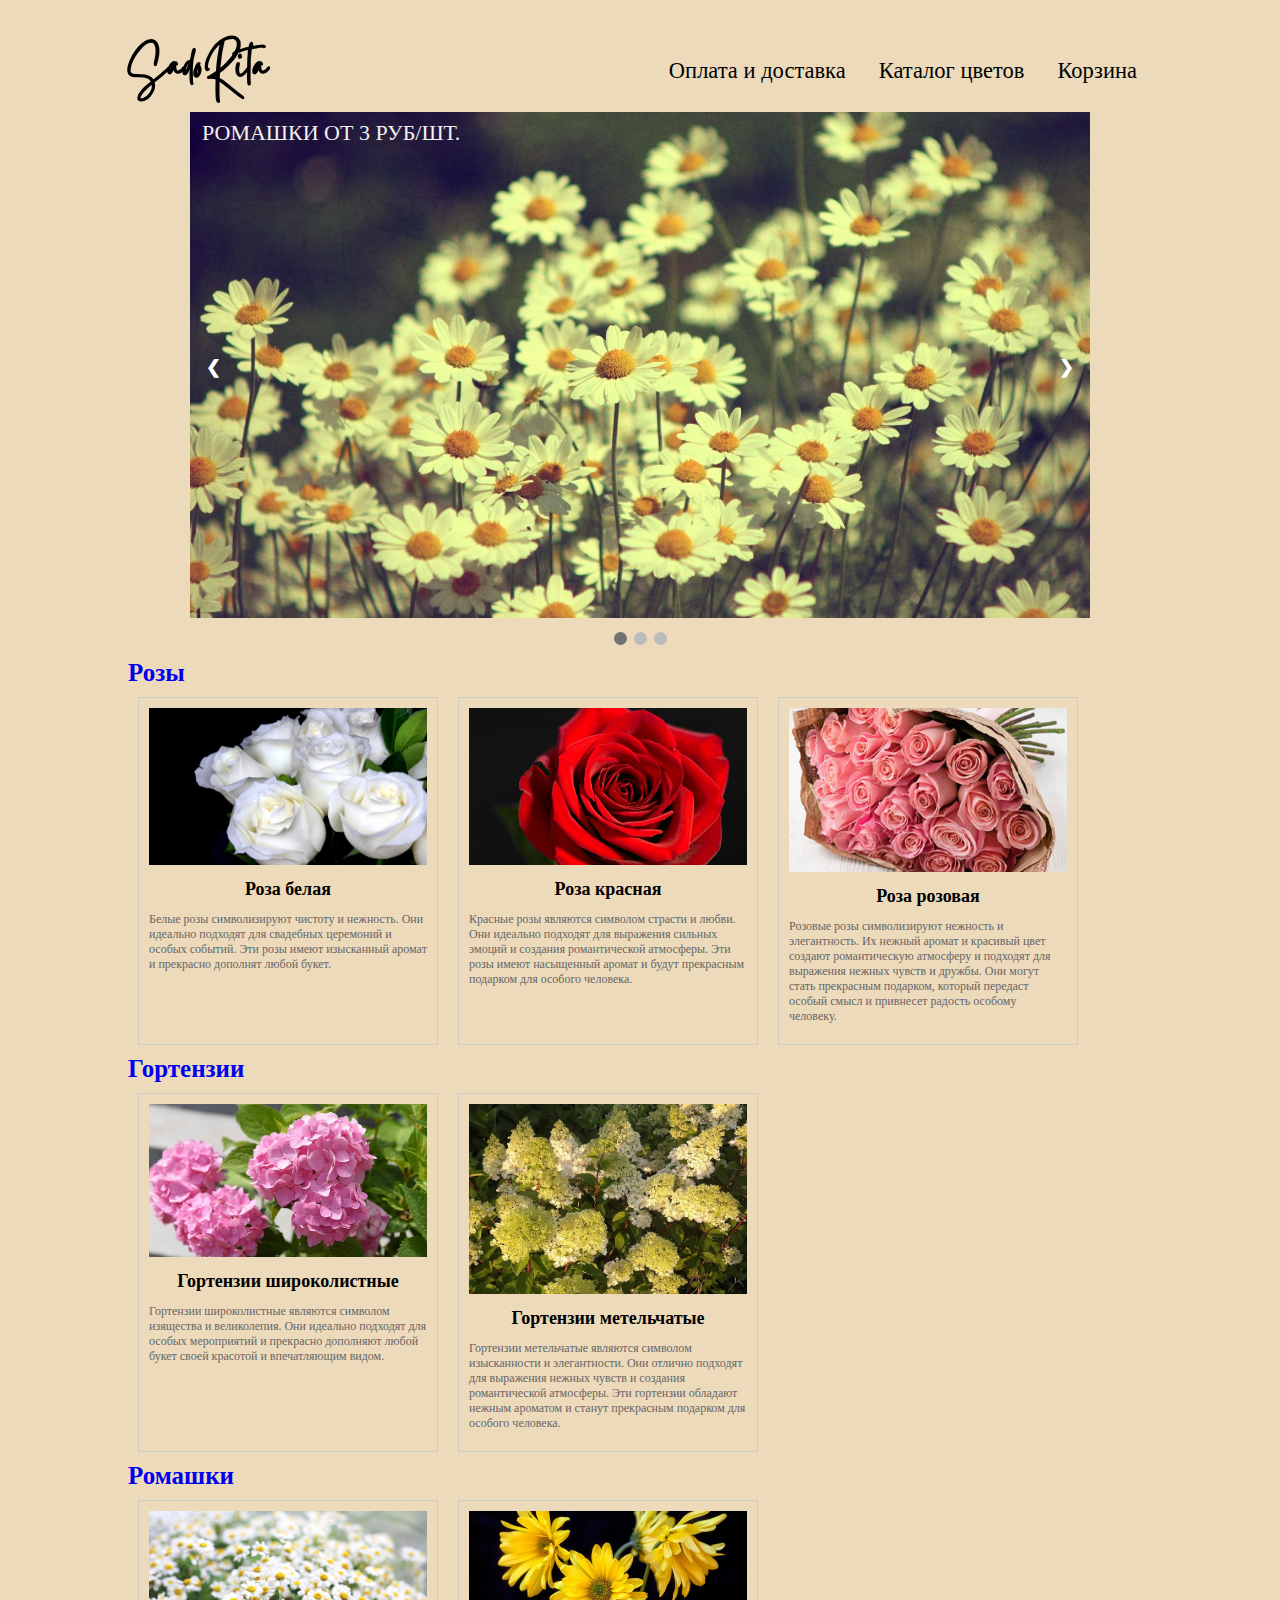
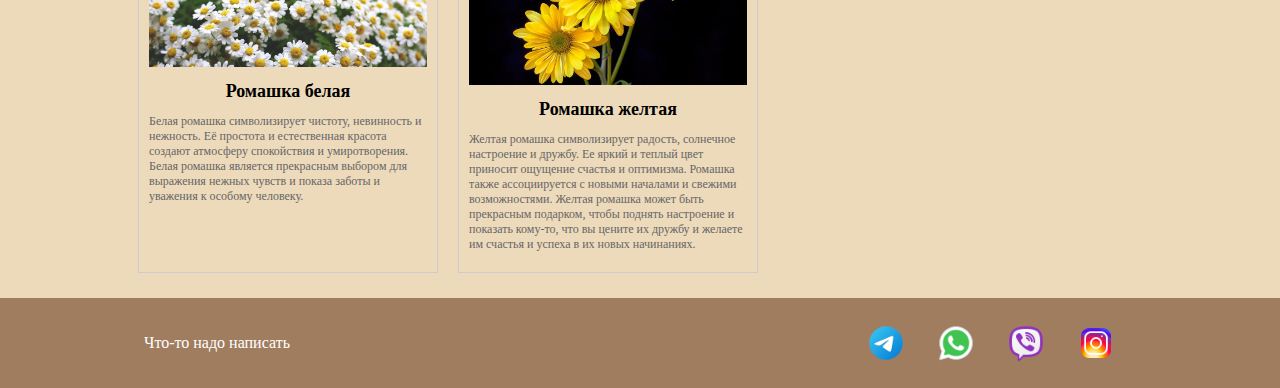
<file: index.html>
<!DOCTYPE html>
<html lang="en">
<head>
    <link href="https://fonts.googleapis.com/css2?family=Open+Sans:wght@300;400;500&display=swap" rel="stylesheet">
    <meta charset="utf-8">
    <title>SadoRita</title>
    <link rel="stylesheet" href="./css/main.css" />
</head>
<body>           
    <header class="header">
        <div class="container">
            <div class="header_inner">
              <a class="header_logo" href="./index.html">SadoRita</a>
                <nav>
                    <a class="nav_link" href="./delivery.html">Оплата и доставка</a>
                    <a class="nav_link" href="./flower.html">Каталог цветов</a>
                    <a class="cart_link" href="./cart.html">Корзина</a>                  
                </nav>  
            </div>
        </div>
    </header>

    <div class="main">

         <div class="slides-container">
            <div class="slide fade">
                 <img src="./images/slider/1.jpg" style="width: 100%;" alt="">
                 <div class="slide_text">
                    РОМАШКИ ОТ 3 РУБ/ШТ.   
                  </div>
             </div>
           <div class="slide fade">
                 <img src="./images/slider/2.jpg" style="width: 100%;" alt="">                   
                 <div class="slide_text">
                    РОЗЫ ОТ 6 РУБ/ШТ. 
                 </div>
           </div>
           <div class="slide fade">
                 <img src="./images/slider/3.jpg" style="width: 100%;"  alt="">
                 <div class="slide_text">
                    ГОРТЕНЗИИ ОТ 20 РУБ/ШТ. 
                 </div>
           </div>
           <a class="prev" onclick="plusSlides(-1)">&#10094;</a>
           <a class="next" onclick="plusSlides(1)">&#10095;</a>
        </div>
        <div style="text-align: center;">
           <span class="dot" onclick="currentSlide(1)"></span>
           <span class="dot" onclick="currentSlide(2)"></span>
           <span class="dot" onclick="currentSlide(3)"></span>
        </div>

     

        <section class="product-section">
          <a class="title_section" href="./flower.html">Розы</a>
          <div class="flower">
            <div class="product" href="./flower.html">
              <div class="product-image">
                <img src="./images/product/white_rose.jpg" alt="Роза белая">
              </div>
              <h2 class="product-title">Роза белая</h2>
              <p class="product-description">Белые розы символизируют чистоту и нежность. Они идеально подходят для свадебных церемоний и особых событий. Эти розы имеют изысканный аромат и прекрасно дополнят любой букет.</p>
              <button class="add-to-cart" onclick="redirectToPaymentPage()">Перейти в каталог</button>
            </div>
            <div class="product" href="./flower.html">
              <div class="product-image">
                <img src="./images/product/red_rose.jpg" alt="Роза красная">
              </div>
              <h2 class="product-title">Роза красная</h2>
              <p class="product-description">Красные розы являются символом страсти и любви. Они идеально подходят для выражения сильных эмоций и создания романтической атмосферы. Эти розы имеют насыщенный аромат и будут прекрасным подарком для особого человека.</p>
              <button class="add-to-cart" onclick="redirectToPaymentPage()">Перейти в каталог</button>
            </div>
            <div class="product" href="./flower.html">
              <div class="product-image">
                <img src="./images/product/pink rose.jpg" alt="Роза красная">
              </div>
              <h2 class="product-title">Роза розовая</h2>
              <p class="product-description">Розовые розы символизируют нежность и элегантность. Их нежный аромат и красивый цвет создают романтическую атмосферу и подходят для выражения нежных чувств и дружбы. Они могут стать прекрасным подарком, который передаст особый смысл и привнесет радость особому человеку.</p>
              <button class="add-to-cart" onclick="redirectToPaymentPage()">Перейти в каталог</button>
            </div>
          </div>
          <a class="title_section" href="./flower.html">Гортензии</a>
          <div class="flower">
            <div class="product">
              <div class="product-image">
                <img src="./images/product/hydrangea_1.jpg" alt="Гортензии широколистные">
              </div>
              <h2 class="product-title">Гортензии широколистные</h2>
              <p class="product-description">Гортензии широколистные являются символом изящества и великолепия. Они идеально подходят для особых мероприятий и прекрасно дополняют любой букет своей красотой и впечатляющим видом.</p>
              <button class="add-to-cart" onclick="redirectToPaymentPage()">Перейти в каталог</button>
            </div>
            <div class="product">
              <div class="product-image">
                <img src="./images/product/Hydrangea_2.jpg" alt="Гортензии метельчатые">
              </div>
              <h2 class="product-title">Гортензии метельчатые</h2>
              <p class="product-description">Гортензии метельчатые являются символом изысканности и элегантности. Они отлично подходят для выражения нежных чувств и создания романтической атмосферы. Эти гортензии обладают нежным ароматом и станут прекрасным подарком для особого человека.</p>
              <button class="add-to-cart" onclick="redirectToPaymentPage()">Перейти в каталог</button>
            </div>
          </div>
          <a class="title_section" href="./flower.html">Ромашки</a>
            <div class="flower">
              <div class="product">
                <div class="product-image">
                  <img src="./images/product/Chamomile_white.jpg" alt="Ромашка">
                </div>
                <h2 class="product-title">Ромашка белая</h2>
                <p class="product-description">Белая ромашка символизирует чистоту, невинность и нежность. Её простота и естественная красота создают атмосферу спокойствия и умиротворения. Белая ромашка является прекрасным выбором для выражения нежных чувств и показа заботы и уважения к особому человеку.</p>
                <button class="add-to-cart">Перейти в каталог</button>
              </div>
              <div class="product">
                <div class="product-image">
                  <img src="./images/product/Chamomile_yellow.jpg" alt="Ромашка желтая">
                </div>
                <h2 class="product-title">Ромашка желтая</h2>
                <p class="product-description">Желтая ромашка символизирует радость, солнечное настроение и дружбу. Ее яркий и теплый цвет приносит ощущение счастья и оптимизма. Ромашка также ассоциируется с новыми началами и свежими возможностями. Желтая ромашка может быть прекрасным подарком, чтобы поднять настроение и показать кому-то, что вы цените их дружбу и желаете им счастья и успеха в их новых начинаниях.</p>
                <button class="add-to-cart">Перейти в каталог</button>
              </div>
        </section>


        

    <footer>
        <div class="footer_container">
          <div class="footer_text">
            <p>Что-то надо написать </p>
          </div>
          <div class="footer_links">
            <a href="https://t.me/florita_brest" class="footer_link">
              <img src="./images/icon/telegram.png" alt="">
            </a>
            <a href="#" class="footer_link">
              <img src="./images/icon/whatsapp.png" alt="">
            </a>
            <a href="#" class="footer_link">
              <img src="./images/icon/viber.png" alt="">
            </a>
            <a href="https://www.instagram.com/kwetki_brest/" class="footer_link">
                <img src="./images/icon/instagram.png" alt="">
            </a>
          </div>
        </div>
    </footer>
</body>
<script src="./js/script.js"></script>
</html>
</file>
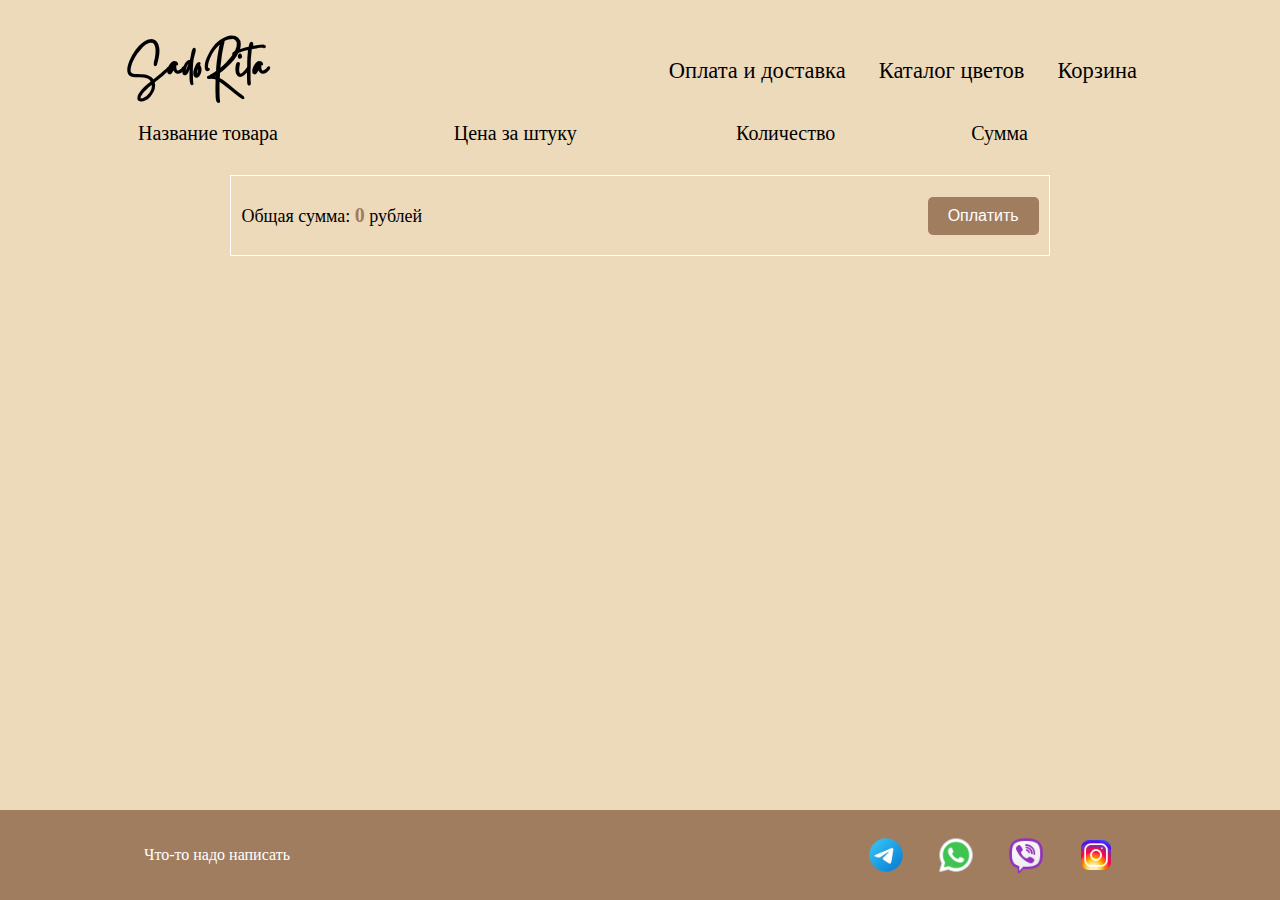
<file: cart.html>
<!DOCTYPE html>
<html lang="en">
<head>
    <link href="https://fonts.googleapis.com/css2?family=Open+Sans:wght@300;400;500&display=swap" rel="stylesheet">
    <meta charset="utf-8">
    <title>SadoRita</title>
    <link rel="stylesheet" href="./css/cart.css" />
</head>
<body>           
    <header class="header">
        <div class="container">
            <div class="header_inner">
              <a class="header_logo" href="./index.html">SadoRita</a>
                <nav>
                    <a class="nav_link" href="./delivery.html">Оплата и доставка</a>
                    <a class="nav_link" href="./flower.html">Каталог цветов</a>
                    <a class="nav_link" href="./cart.html">Корзина</a>                  
                </nav>  
            </div>
        </div>
    </header>

    <div class="main">
      <div class="cart">
        <table>
          <thead>
            <tr>
              <th>Название товара</th>
              <th>Цена за штуку</th>
              <th>Количество</th>
              <th>Сумма</th>
              <th></th>
            </tr>
          </thead>
          <tbody id="cart-items"></tbody>
        </table>
      <div class="total">
        <p>Общая сумма: <span id="total-amount">0</span> рублей</p>
        <button class="pay-button">Оплатить</button>
      </div>
      </div>
    </div>

    <footer>
        <div class="footer_container">
          <div class="footer_text">
            <p>Что-то надо написать </p>
          </div>
          <div class="footer_links">
            <a href="https://t.me/florita_brest" class="footer_link">
              <img src="./images/icon/telegram.png" alt="">
            </a>
            <a href="https://wa.me/375295229671" class="footer_link">
              <img src="./images/icon/whatsapp.png" alt="">
            </a>
            <a href="viber://chat?number=+375295229671" class="footer_link">
              <img src="./images/icon/viber.png" alt="">
            </a>
            <a href="https://www.instagram.com/kwetki_brest/" class="footer_link">
                <img src="./images/icon/instagram.png" alt="">
            </a>
          </div>
        </div>
    </footer>
</body>
<script src="./js/cart.js"></script>
</html>
</file>
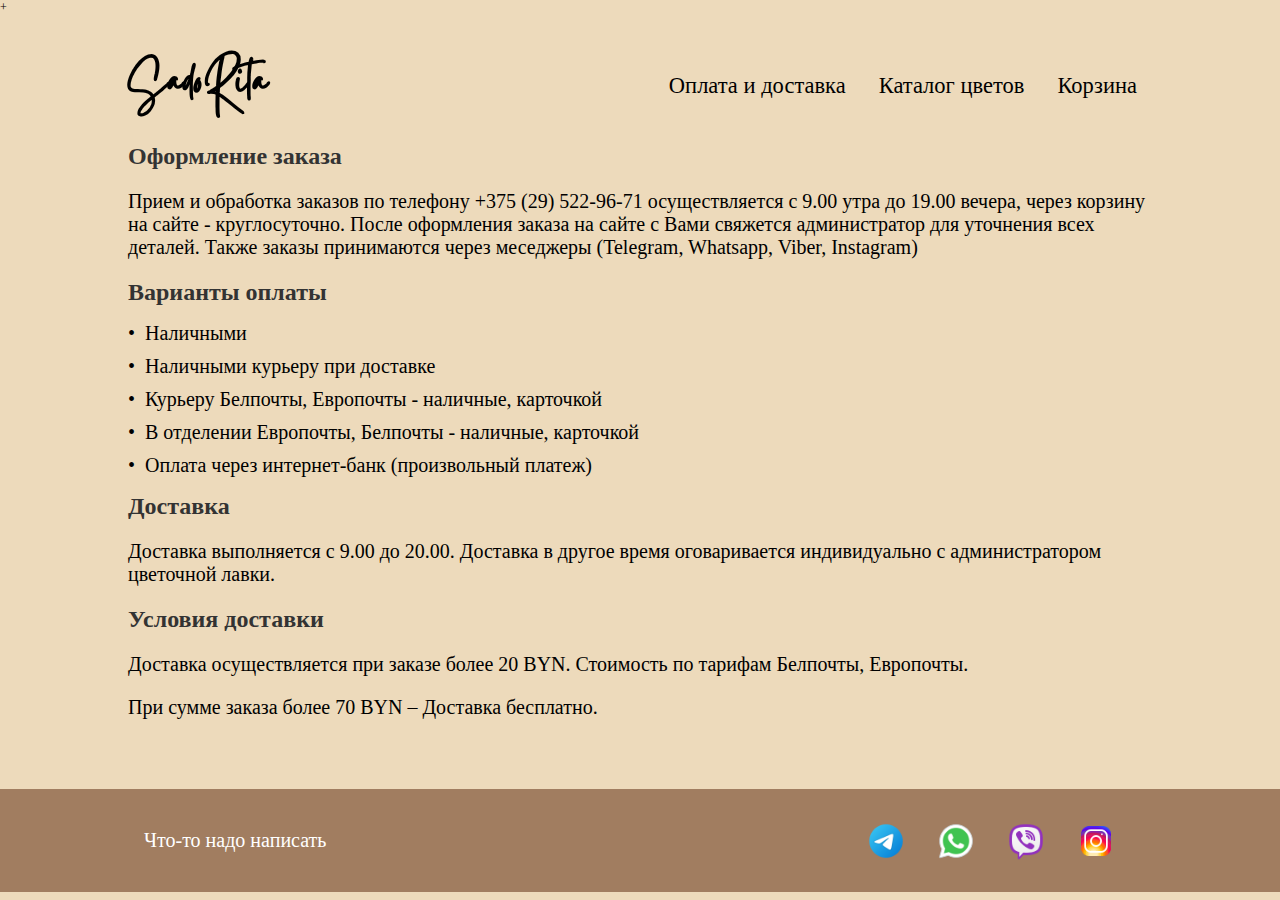
<file: delivery.html>
+<!DOCTYPE html>
<html lang="en">
<head>
    <link href="https://fonts.googleapis.com/css2?family=Open+Sans:wght@300;400;500&display=swap" rel="stylesheet">
    <meta charset="utf-8">
    <title>SadoRita</title>
    <link rel="stylesheet" href="./css/delivery.css" />
</head>
<body>           
    <header class="header">
        <div class="container">
            <div class="header_inner">
                <a class="header_logo" href="./index.html">SadoRita</a>
                <nav>
                    <a class="nav_link" href="./delivery.html">Оплата и доставка</a>
                    <a class="nav_link" href="./flower.html">Каталог цветов</a>
                    <a class="nav_link" href="./cart.html">Корзина</a>                  
                </nav>
            </div>
        </div>
    </header>

    <div class="main">
      <h1>Оформление заказа</h1>
        <p>Прием и обработка заказов по телефону +375 (29) 522-96-71 осуществляется с 9.00 утра до 19.00 вечера, через корзину на сайте - круглосуточно. После оформления заказа на сайте с Вами свяжется администратор для уточнения всех деталей. Также заказы принимаются через меседжеры (Telegram, Whatsapp, Viber, Instagram)</p>
      <h1>Варианты оплаты</h1>
      <ul>
        <li>Наличными</li>
        <li>Наличными курьеру при доставке</li>
        <li>Курьеру Белпочты, Европочты - наличные, карточкой</li>
        <li>В отделении Европочты, Белпочты - наличные, карточкой</li>
        <li>Оплата через интернет-банк (произвольный платеж)</li>
      </ul>
      <h1>Доставка</h1>
      <p>Доставка выполняется с 9.00 до 20.00. Доставка в другое время оговаривается индивидуально с администратором цветочной лавки.</p>
      <h1>Условия доставки</h1>
      <ul>
        <p>Доставка осуществляется при заказе более 20 BYN. Стоимость по тарифам Белпочты, Европочты.</p>
        <p>При сумме заказа более 70 BYN – Доставка бесплатно.</p>
      </ul>
      <div class="map">
        <script type="text/javascript" charset="utf-8" async src="https://api-maps.yandex.ru/services/constructor/1.0/js/?um=constructor%3Aae4f4afa09113ef5102d242ad9f37d48b3e12cf848fb20d370dab22ddf4bf566&amp;width=974&amp;height=658&amp;lang=ru_RU&amp;scroll=true"></script>
      </div>
    </div>

    <footer>
        <div class="footer_container">
          <div class="footer_text">
            <p>Что-то надо написать </p>
          </div>
          <div class="footer_links">
            <a href="https://t.me/florita_brest" class="footer_link">
              <img src="./images/icon/telegram.png" alt="">
            </a>
            <a href="#" class="footer_link">
              <img src="./images/icon/whatsapp.png" alt="">
            </a>
            <a href="#" class="footer_link">
              <img src="./images/icon/viber.png" alt="">
            </a>
            <a href="https://www.instagram.com/kwetki_brest/" class="footer_link">
                <img src="./images/icon/instagram.png" alt="">
            </a>
          </div>
        </div>
    </footer>
</body>
</html>
</file>
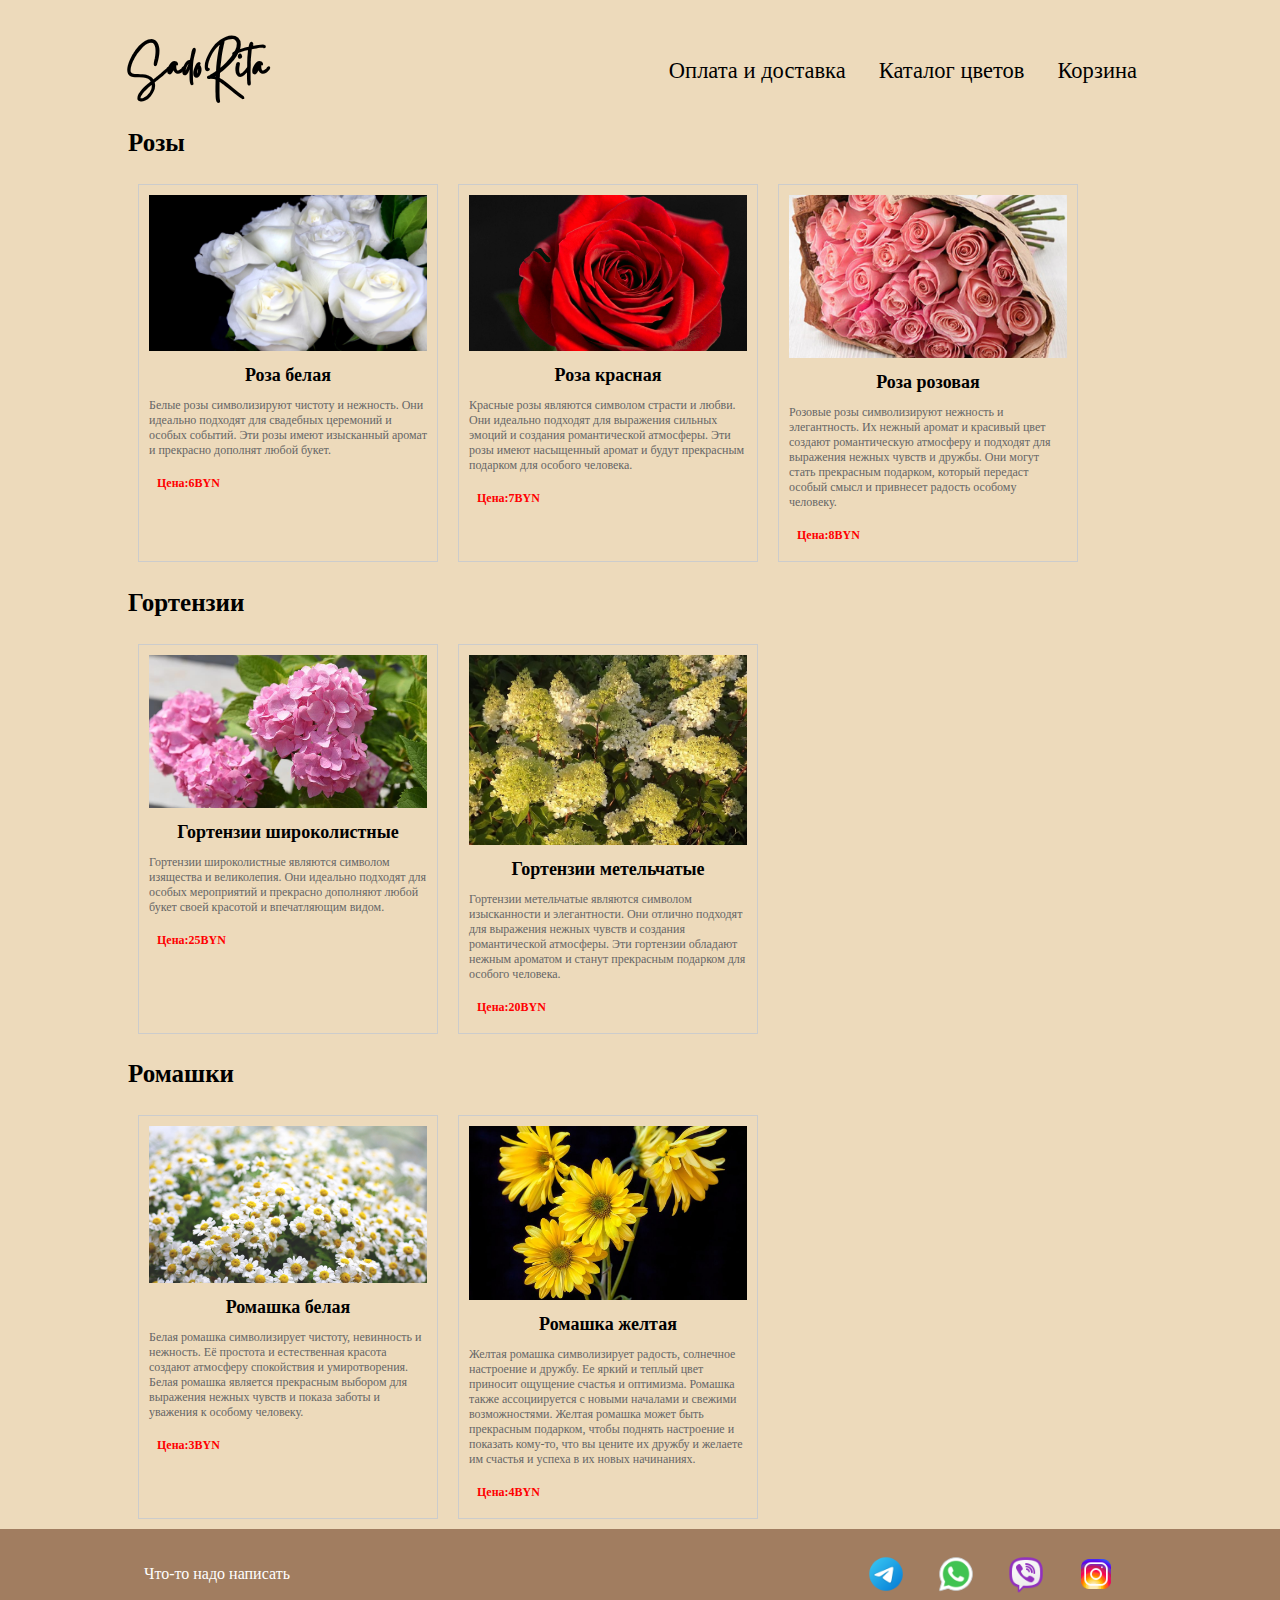
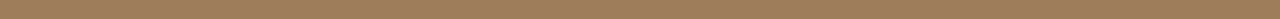
<file: flower.html>
<!DOCTYPE html>
<html lang="en">
<head>
    <link href="https://fonts.googleapis.com/css2?family=Open+Sans:wght@300;400;500&display=swap" rel="stylesheet">
    <meta charset="utf-8">
    <title>SadoRita</title>
    <link rel="stylesheet" href="./css/flower.css" />
</head>
<body>           
    <header class="header">
        <div class="container">
            <div class="header_inner">
              <a class="header_logo" href="./index.html">SadoRita</a>
                <nav>
                    <a class="nav_link" href="./delivery.html">Оплата и доставка</a>
                    <a class="nav_link" href="./flower.html">Каталог цветов</a>
                    <a class="nav_link" href="./cart.html">Корзина</a>                  
                </nav>  
            </div>
        </div>
    </header>

    <div class="main">
        <section class="product-section">
            <h1>Розы</h1>
            <div class="flower">
              <div class="product">
                <div class="product-image">
                  <img src="./images/product/white_rose.jpg" alt="Роза белая">
                </div>
                <h2 class="product-title">Роза белая</h2>
                <p class="product-description">Белые розы символизируют чистоту и нежность. Они идеально подходят для свадебных церемоний и особых событий. Эти розы имеют изысканный аромат и прекрасно дополнят любой букет.</p>
                <div class="product-price">Цена:<div class="price">6</div>BYN</div>
                <button class="add-to-cart">Добавить в корзину</button>
              </div>
              <div class="product">
                <div class="product-image">
                  <img src="./images/product/red_rose.jpg" alt="Роза красная">
                </div>
                <h2 class="product-title">Роза красная</h2>
                <p class="product-description">Красные розы являются символом страсти и любви. Они идеально подходят для выражения сильных эмоций и создания романтической атмосферы. Эти розы имеют насыщенный аромат и будут прекрасным подарком для особого человека.</p>
                <div class="product-price">Цена:<div class="price">7</div>BYN</div>
                <button class="add-to-cart">Добавить в корзину</button>
              </div>
              <div class="product" href="/flower.html">
                <div class="product-image">
                  <img src="./images/product/pink rose.jpg" alt="Роза розовая">
                </div>
                <h2 class="product-title">Роза розовая</h2>
                <p class="product-description">Розовые розы символизируют нежность и элегантность. Их нежный аромат и красивый цвет создают романтическую атмосферу и подходят для выражения нежных чувств и дружбы. Они могут стать прекрасным подарком, который передаст особый смысл и привнесет радость особому человеку.</p>
                <div class="product-price">Цена:<div class="price">8</div>BYN</div>
                <button class="add-to-cart" onclick="redirectToPaymentPage()">Добавить в корзину</button>
              </div>
            </div>
            <h1>Гортензии</h1>
            <div class="flower">
              <div class="product">
                <div class="product-image">
                  <img src="./images/product/hydrangea_1.jpg" alt="Гортензии широколистные">
                </div>
                <h2 class="product-title">Гортензии широколистные</h2>
                <p class="product-description">Гортензии широколистные являются символом изящества и великолепия. Они идеально подходят для особых мероприятий и прекрасно дополняют любой букет своей красотой и впечатляющим видом.</p>
                <div class="product-price">Цена:<div class="price">25</div>BYN</div>
                <button class="add-to-cart">Добавить в корзину</button>
              </div>
              <div class="product">
                <div class="product-image">
                  <img src="./images/product/Hydrangea_2.jpg" alt="Гортензии метельчатые">
                </div>
                <h2 class="product-title">Гортензии метельчатые</h2>
                <p class="product-description">Гортензии метельчатые являются символом изысканности и элегантности. Они отлично подходят для выражения нежных чувств и создания романтической атмосферы. Эти гортензии обладают нежным ароматом и станут прекрасным подарком для особого человека.</p>
                <div class="product-price">Цена:<div class="price">20</div>BYN</div>
                <button class="add-to-cart">Добавить в корзину</button>
              </div>
            </div>
            <h1>Ромашки</h1>
            <div class="flower">
              <div class="product">
                <div class="product-image">
                  <img src="./images/product/Chamomile_white.jpg" alt="Ромашка">
                </div>
                <h2 class="product-title">Ромашка белая</h2>
                <p class="product-description">Белая ромашка символизирует чистоту, невинность и нежность. Её простота и естественная красота создают атмосферу спокойствия и умиротворения. Белая ромашка является прекрасным выбором для выражения нежных чувств и показа заботы и уважения к особому человеку.</p>
                <div class="product-price">Цена:<div class="price">3</div>BYN</div>
                <button class="add-to-cart">Добавить в корзину</button>
              </div>
              <div class="product">
                <div class="product-image">
                  <img src="./images/product/Chamomile_yellow.jpg" alt="Ромашка желтая">
                </div>
                <h2 class="product-title">Ромашка желтая</h2>
                <p class="product-description">Желтая ромашка символизирует радость, солнечное настроение и дружбу. Ее яркий и теплый цвет приносит ощущение счастья и оптимизма. Ромашка также ассоциируется с новыми началами и свежими возможностями. Желтая ромашка может быть прекрасным подарком, чтобы поднять настроение и показать кому-то, что вы цените их дружбу и желаете им счастья и успеха в их новых начинаниях.</p>
                <div class="product-price">Цена:<div class="price">4</div>BYN</div>
                <button class="add-to-cart">Добавить в корзину</button>
              </div>
            </div>
        </section>


    </div>


    <footer>
        <div class="footer_container">
          <div class="footer_text">
            <p>Что-то надо написать </p>
          </div>
          <div class="footer_links">
            <a href="https://t.me/florita_brest" class="footer_link">
              <img src="./images/icon/telegram.png" alt="">
            </a>
            <a href="#" class="footer_link">
              <img src="./images/icon/whatsapp.png" alt="">
            </a>
            <a href="#" class="footer_link">
              <img src="./images/icon/viber.png" alt="">
            </a>
            <a href="https://www.instagram.com/kwetki_brest/" class="footer_link">
                <img src="./images/icon/instagram.png" alt="">
            </a>
          </div>
        </div>
    </footer>
</body>
<script src="./js/flower.js"></script>
</html>
</file>
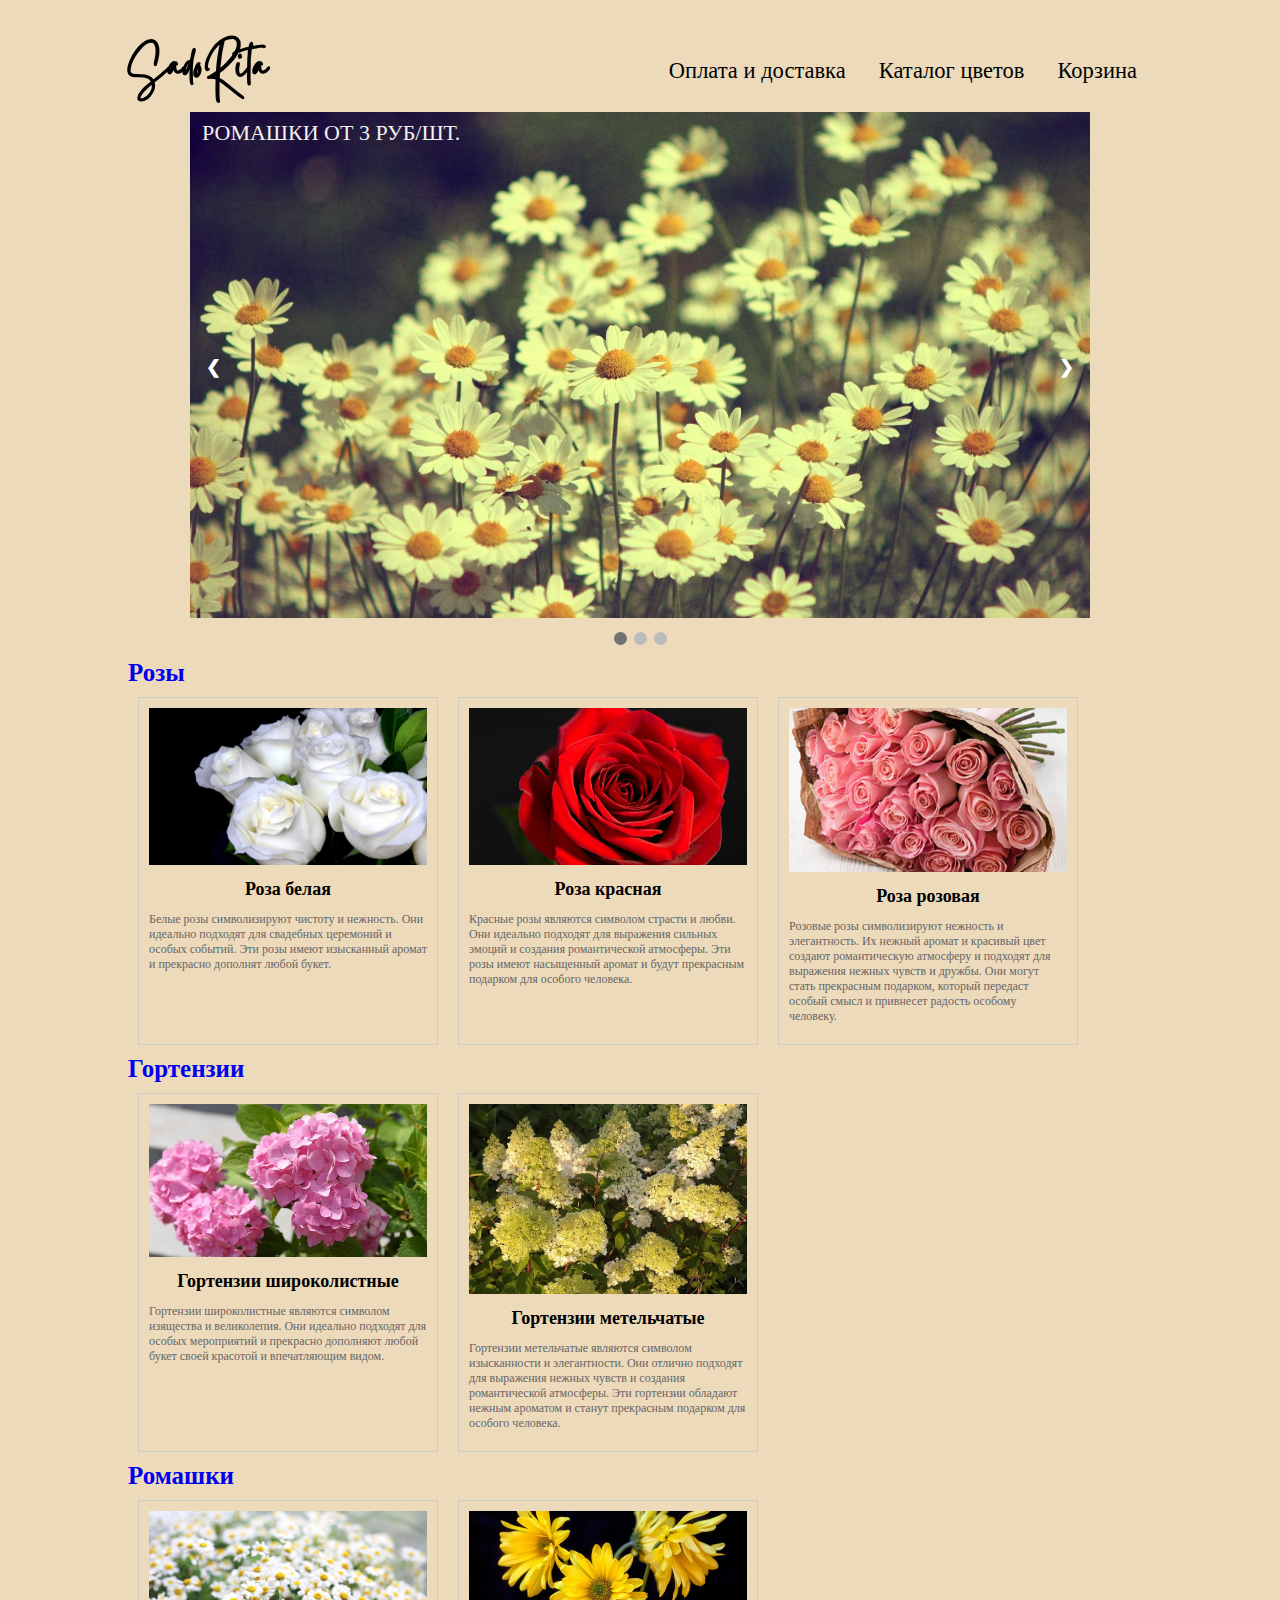
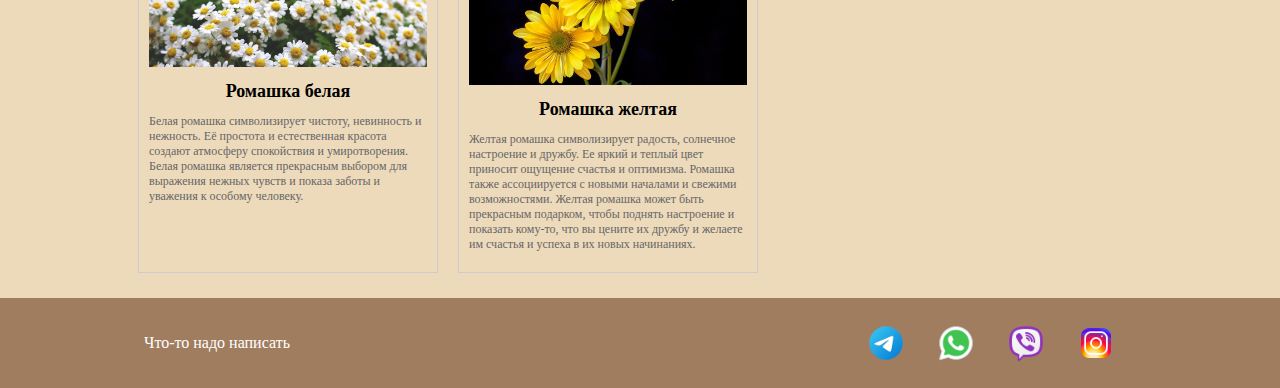
<file: main.html>
<!DOCTYPE html>
<html lang="en">
<head>
    <link href="https://fonts.googleapis.com/css2?family=Open+Sans:wght@300;400;500&display=swap" rel="stylesheet">
    <meta charset="utf-8">
    <title>SadoRita</title>
    <link rel="stylesheet" href="css/main.css" />
</head>
<body>           
    <header class="header">
        <div class="container">
            <div class="header_inner">
              <a class="header_logo" href="/main.html">SadoRita</a>
                <nav>
                    <a class="nav_link" href="/delivery.html">Оплата и доставка</a>
                    <a class="nav_link" href="/flower.html">Каталог цветов</a>
                    <a class="cart_link" href="/cart.html">Корзина</a>                  
                </nav>  
            </div>
        </div>
    </header>

    <div class="main">

         <div class="slides-container">
            <div class="slide fade">
                 <img src="/images/slider/1.jpg" style="width: 100%;" alt="">
                 <div class="slide_text">
                    РОМАШКИ ОТ 3 РУБ/ШТ.   
                  </div>
             </div>
           <div class="slide fade">
                 <img src="/images/slider/2.jpg" style="width: 100%;" alt="">                   
                 <div class="slide_text">
                    РОЗЫ ОТ 6 РУБ/ШТ. 
                 </div>
           </div>
           <div class="slide fade">
                 <img src="/images/slider/3.jpg" style="width: 100%;"  alt="">
                 <div class="slide_text">
                    ГОРТЕНЗИИ ОТ 20 РУБ/ШТ. 
                 </div>
           </div>
           <a class="prev" onclick="plusSlides(-1)">&#10094;</a>
           <a class="next" onclick="plusSlides(1)">&#10095;</a>
        </div>
        <div style="text-align: center;">
           <span class="dot" onclick="currentSlide(1)"></span>
           <span class="dot" onclick="currentSlide(2)"></span>
           <span class="dot" onclick="currentSlide(3)"></span>
        </div>

     

        <section class="product-section">
          <a class="title_section" href="/flower.html">Розы</a>
          <div class="flower">
            <div class="product" href="/flower.html">
              <div class="product-image">
                <img src="/images/product/white_rose.jpg" alt="Роза белая">
              </div>
              <h2 class="product-title">Роза белая</h2>
              <p class="product-description">Белые розы символизируют чистоту и нежность. Они идеально подходят для свадебных церемоний и особых событий. Эти розы имеют изысканный аромат и прекрасно дополнят любой букет.</p>
              <button class="add-to-cart" onclick="redirectToPaymentPage()">Перейти в каталог</button>
            </div>
            <div class="product" href="/flower.html">
              <div class="product-image">
                <img src="/images/product/red_rose.jpg" alt="Роза красная">
              </div>
              <h2 class="product-title">Роза красная</h2>
              <p class="product-description">Красные розы являются символом страсти и любви. Они идеально подходят для выражения сильных эмоций и создания романтической атмосферы. Эти розы имеют насыщенный аромат и будут прекрасным подарком для особого человека.</p>
              <button class="add-to-cart" onclick="redirectToPaymentPage()">Перейти в каталог</button>
            </div>
            <div class="product" href="/flower.html">
              <div class="product-image">
                <img src="/images/product/pink rose.jpg" alt="Роза красная">
              </div>
              <h2 class="product-title">Роза розовая</h2>
              <p class="product-description">Розовые розы символизируют нежность и элегантность. Их нежный аромат и красивый цвет создают романтическую атмосферу и подходят для выражения нежных чувств и дружбы. Они могут стать прекрасным подарком, который передаст особый смысл и привнесет радость особому человеку.</p>
              <button class="add-to-cart" onclick="redirectToPaymentPage()">Перейти в каталог</button>
            </div>
          </div>
          <a class="title_section" href="/flower.html">Гортензии</a>
          <div class="flower">
            <div class="product">
              <div class="product-image">
                <img src="/images/product/hydrangea_1.jpg" alt="Гортензии широколистные">
              </div>
              <h2 class="product-title">Гортензии широколистные</h2>
              <p class="product-description">Гортензии широколистные являются символом изящества и великолепия. Они идеально подходят для особых мероприятий и прекрасно дополняют любой букет своей красотой и впечатляющим видом.</p>
              <button class="add-to-cart" onclick="redirectToPaymentPage()">Перейти в каталог</button>
            </div>
            <div class="product">
              <div class="product-image">
                <img src="/images/product/Hydrangea_2.jpg" alt="Гортензии метельчатые">
              </div>
              <h2 class="product-title">Гортензии метельчатые</h2>
              <p class="product-description">Гортензии метельчатые являются символом изысканности и элегантности. Они отлично подходят для выражения нежных чувств и создания романтической атмосферы. Эти гортензии обладают нежным ароматом и станут прекрасным подарком для особого человека.</p>
              <button class="add-to-cart" onclick="redirectToPaymentPage()">Перейти в каталог</button>
            </div>
          </div>
          <a class="title_section" href="/flower.html">Ромашки</a>
            <div class="flower">
              <div class="product">
                <div class="product-image">
                  <img src="/images/product/Chamomile_white.jpg" alt="Ромашка">
                </div>
                <h2 class="product-title">Ромашка белая</h2>
                <p class="product-description">Белая ромашка символизирует чистоту, невинность и нежность. Её простота и естественная красота создают атмосферу спокойствия и умиротворения. Белая ромашка является прекрасным выбором для выражения нежных чувств и показа заботы и уважения к особому человеку.</p>
                <button class="add-to-cart">Перейти в каталог</button>
              </div>
              <div class="product">
                <div class="product-image">
                  <img src="/images/product/Chamomile_yellow.jpg" alt="Ромашка желтая">
                </div>
                <h2 class="product-title">Ромашка желтая</h2>
                <p class="product-description">Желтая ромашка символизирует радость, солнечное настроение и дружбу. Ее яркий и теплый цвет приносит ощущение счастья и оптимизма. Ромашка также ассоциируется с новыми началами и свежими возможностями. Желтая ромашка может быть прекрасным подарком, чтобы поднять настроение и показать кому-то, что вы цените их дружбу и желаете им счастья и успеха в их новых начинаниях.</p>
                <button class="add-to-cart">Перейти в каталог</button>
              </div>
        </section>


        

    <footer>
        <div class="footer_container">
          <div class="footer_text">
            <p>Что-то надо написать </p>
          </div>
          <div class="footer_links">
            <a href="https://t.me/florita_brest" class="footer_link">
              <img src="./images/icon/telegram.png" alt="">
            </a>
            <a href="#" class="footer_link">
              <img src="./images/icon/whatsapp.png" alt="">
            </a>
            <a href="#" class="footer_link">
              <img src="./images/icon/viber.png" alt="">
            </a>
            <a href="https://www.instagram.com/kwetki_brest/" class="footer_link">
                <img src="./images/icon/instagram.png" alt="">
            </a>
          </div>
        </div>
    </footer>
</body>
<script src="../js/script.js"></script>
</html>
</file>
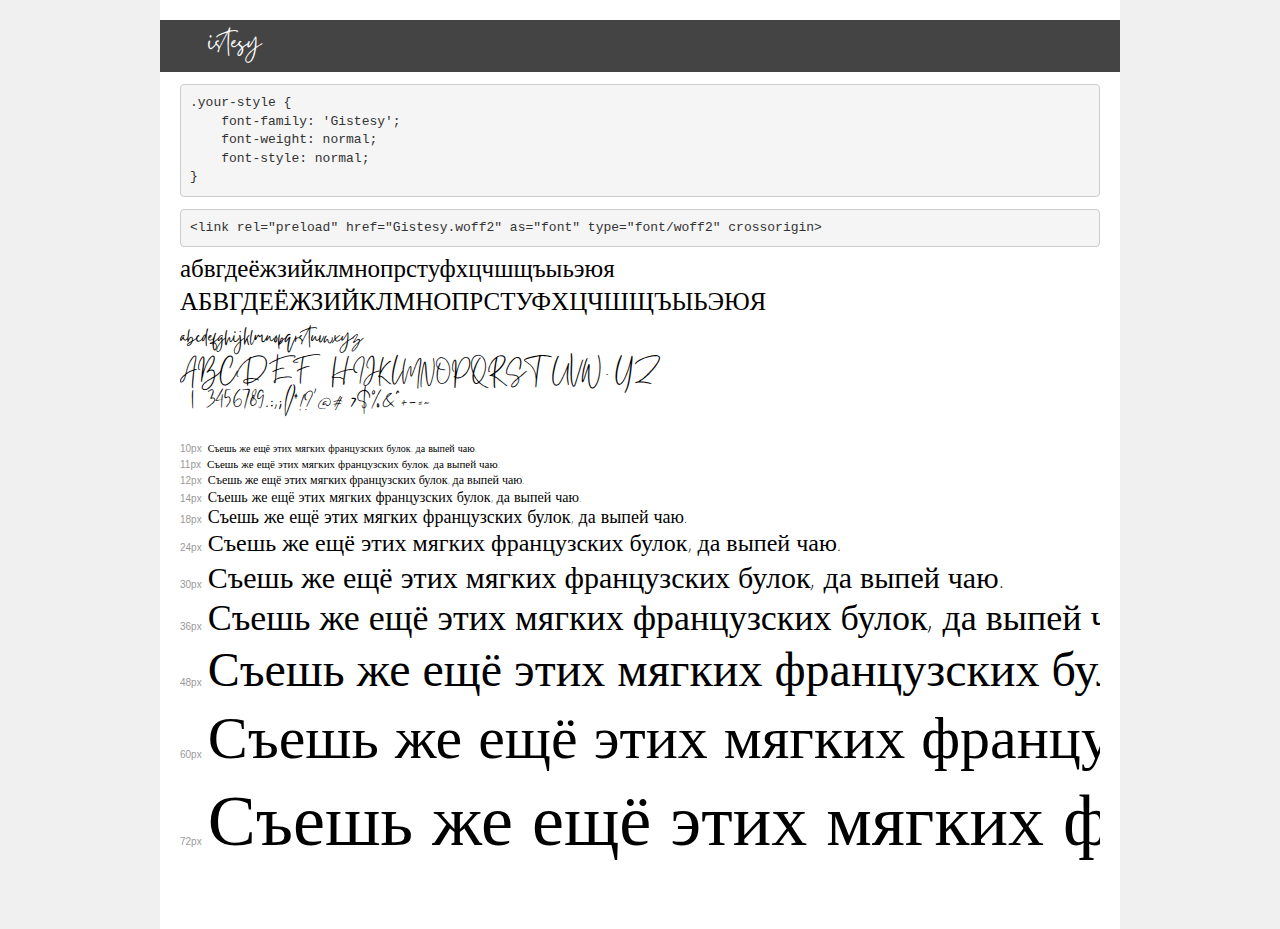
<file: fonts/Gistesy/demo.html>
<!DOCTYPE html>
<html lang="en">
<head>
    <meta charset="utf-8">
    <meta http-equiv="X-UA-Compatible" content="IE=edge">
    <meta name="viewport" content="width=device-width, initial-scale=1">
    <meta name="robots" content="noindex, noarchive">
    <meta name="format-detection" content="telephone=no">
    <title>Transfonter demo</title>
    <link href="stylesheet.css" rel="stylesheet">
    <style>
        /*
        http://meyerweb.com/eric/tools/css/reset/
        v2.0 | 20110126
        License: none (public domain)
        */
        html, body, div, span, applet, object, iframe,
        h1, h2, h3, h4, h5, h6, p, blockquote, pre,
        a, abbr, acronym, address, big, cite, code,
        del, dfn, em, img, ins, kbd, q, s, samp,
        small, strike, strong, sub, sup, tt, var,
        b, u, i, center,
        dl, dt, dd, ol, ul, li,
        fieldset, form, label, legend,
        table, caption, tbody, tfoot, thead, tr, th, td,
        article, aside, canvas, details, embed,
        figure, figcaption, footer, header, hgroup,
        menu, nav, output, ruby, section, summary,
        time, mark, audio, video {
            margin: 0;
            padding: 0;
            border: 0;
            font-size: 100%;
            font: inherit;
            vertical-align: baseline;
        }
        /* HTML5 display-role reset for older browsers */
        article, aside, details, figcaption, figure,
        footer, header, hgroup, menu, nav, section {
            display: block;
        }
        body {
            line-height: 1;
        }
        ol, ul {
            list-style: none;
        }
        blockquote, q {
            quotes: none;
        }
        blockquote:before, blockquote:after,
        q:before, q:after {
            content: '';
            content: none;
        }
        table {
            border-collapse: collapse;
            border-spacing: 0;
        }
        /* demo styles */
        body {
            background: #f0f0f0;
            color: #000;
        }
        .page {
            background: #fff;
            width: 920px;
            margin: 0 auto;
            padding: 20px 20px 0 20px;
            overflow: hidden;
        }
        .font-container {
            overflow-x: auto;
            overflow-y: hidden;
            margin-bottom: 40px;
            line-height: 1.3;
            white-space: nowrap;
            padding-bottom: 5px;
        }
        h1 {
            position: relative;
            background: #444;
            font-size: 32px;
            color: #fff;
            padding: 10px 20px;
            margin: 0 -20px 12px -20px;
        }
        .letters {
            font-size: 25px;
            margin-bottom: 20px;
        }
        .s10:before {
            content: '10px';
        }
        .s11:before {
            content: '11px';
        }
        .s12:before {
            content: '12px';
        }
        .s14:before {
            content: '14px';
        }
        .s18:before {
            content: '18px';
        }
        .s24:before {
            content: '24px';
        }
        .s30:before {
            content: '30px';
        }
        .s36:before {
            content: '36px';
        }
        .s48:before {
            content: '48px';
        }
        .s60:before {
            content: '60px';
        }
        .s72:before {
            content: '72px';
        }
        .s10:before, .s11:before, .s12:before, .s14:before,
        .s18:before, .s24:before, .s30:before, .s36:before,
        .s48:before, .s60:before, .s72:before {
            font-family: Arial, sans-serif;
            font-size: 10px;
            font-weight: normal;
            font-style: normal;
            color: #999;
            padding-right: 6px;
        }
        pre {
            display: block;
            padding: 9px;
            margin: 0 0 12px;
            font-family: Monaco, Menlo, Consolas, "Courier New", monospace;
            font-size: 13px;
            line-height: 1.428571429;
            color: #333;
            font-weight: normal;
            font-style: normal;
            background-color: #f5f5f5;
            border: 1px solid #ccc;
            overflow-x: auto;
            border-radius: 4px;
        }
        /* responsive */
        @media (max-width: 959px) {
            .page {
                width: auto;
                margin: 0;
            }
        }
    </style>
</head>
<body>
<div class="page">
    <div class="demo">
        <h1 style="font-family: 'Gistesy'; font-weight: normal; font-style: normal;">Gistesy</h1>
        <pre title="Usage">.your-style {
    font-family: 'Gistesy';
    font-weight: normal;
    font-style: normal;
}</pre>
        <pre title="Preload (optional)">
&lt;link rel=&quot;preload&quot; href=&quot;Gistesy.woff2&quot; as=&quot;font&quot; type=&quot;font/woff2&quot; crossorigin&gt;</pre>
        <div class="font-container" style="font-family: 'Gistesy'; font-weight: normal; font-style: normal;">
            <p class="letters">
                абвгдеёжзийклмнопрстуфхцчшщъыьэюя<br>
АБВГДЕЁЖЗИЙКЛМНОПРСТУФХЦЧШЩЪЫЬЭЮЯ<br>
abcdefghijklmnopqrstuvwxyz<br>
ABCDEFGHIJKLMNOPQRSTUVWXYZ<br>
                0123456789.:,;()*!?'@#&lt;&gt;$%&^+-=~
            </p>
            <p class="s10" style="font-size: 10px;">Съешь же ещё этих мягких французских булок, да выпей чаю.</p>
            <p class="s11" style="font-size: 11px;">Съешь же ещё этих мягких французских булок, да выпей чаю.</p>
            <p class="s12" style="font-size: 12px;">Съешь же ещё этих мягких французских булок, да выпей чаю.</p>
            <p class="s14" style="font-size: 14px;">Съешь же ещё этих мягких французских булок, да выпей чаю.</p>
            <p class="s18" style="font-size: 18px;">Съешь же ещё этих мягких французских булок, да выпей чаю.</p>
            <p class="s24" style="font-size: 24px;">Съешь же ещё этих мягких французских булок, да выпей чаю.</p>
            <p class="s30" style="font-size: 30px;">Съешь же ещё этих мягких французских булок, да выпей чаю.</p>
            <p class="s36" style="font-size: 36px;">Съешь же ещё этих мягких французских булок, да выпей чаю.</p>
            <p class="s48" style="font-size: 48px;">Съешь же ещё этих мягких французских булок, да выпей чаю.</p>
            <p class="s60" style="font-size: 60px;">Съешь же ещё этих мягких французских булок, да выпей чаю.</p>
            <p class="s72" style="font-size: 72px;">Съешь же ещё этих мягких французских булок, да выпей чаю.</p>
        </div>
    </div>

</div>
</body>
</html>
</file>
<file: css/main.css>
@font-face {
    font-family: 'Gistesy';
    src: url('../fonts/Gistesy/Gistesy.eot');
    src: url('../fonts/Gistesy/Gistesy.eot?#iefix') format('embedded-opentype'), url('../fonts/Gistesy/Gistesy.woff2') format('woff2'), url('../fonts/Gistesy/Gistesy.woff') format('woff'), url('../fonts/Gistesy/Gistesy.ttf') format('truetype'), url('../fonts/Gistesy/Gistesy.svg#Gistesy') format('svg');
    font-weight: normal;
    font-style: normal;
    font-display: swap;
}

body {
    margin: 0;
    font-size: 12px;
    background-color: #EDDABB;
}

* {
    box-sizing: border-box;
}

.container {
    width: 100%;
    max-width: 80%;
    margin: 0 auto;
    position: relative;
    display: flex;
    flex-direction: column;
}

.header {
    padding-top: 30px;
    width: 100%;
    top: 0;
    left: 0;
    right: 0;
    z-index: 1000;
}

.header_logo {
    font-family: 'Gistesy';
    font-size: 50px;
    font-weight: 700;
    color: #000000;
    text-decoration: none;
}

.nav {
    text-transform: uppercase;
    font-family: 'Open Sans', sans-serif;
}

.nav_link{
    font-size: 22.5px;
    display: inline-flex;
    flex-flow: column;
    margin: 0px 15px;
    vertical-align: top;
    text-decoration: none;
    color: #000000;
    transition: color .1s linear;
}

.cart_link{
  font-size: 22.5px;
  display: inline-flex;
  flex-flow: column;
  margin: 0px 15px;
  vertical-align: top;
  text-decoration: none;
  color: #000000;
  transition: color .1s linear;
}

.nav_link:hover {
  color: #A17D60;
}

.cart_link:hover {
  color: #A17D60;
}

.header_inner{
    display: flex;
    justify-content: space-between;
    align-items: center;
}

.slides-container {
  width: 100%;
  max-width: 60%;
  min-width: 900px;
  position: relative;
  margin: 0 auto;
}

.prev, .next{
    cursor: pointer;
    position: absolute;
    top: 50%;
    width: auto;
    padding: 16px;
    color: white;
    font-weight: bold;
    font-size: 18px;
    transition: 0.6s ease;
    border-radius: 0 3px 3px 0;
    transform: translateY(-50%);
}

.next{
    right: 0;
    border-radius: 3px 0 0 3px;
}

.prev:hover, .next:hover{
    background-color: rgba(0,0,0,0,8)
}

.slide_text{
    color: #f2f2f2;
    font-size: 22px;
    padding: 8px 12px;
    position: absolute;
    top: 0;
}

.dot{
    cursor: pointer;
    height: 13px;
    width: 13px;
    margin: 10px 2px;
    background-color: #bbb;
    border-radius: 50%;
    display: inline-block;
    transition: backgrouns-color 0.6s ease;
}

.active, .dot:hover{
    background-color: #717171;
}

.fade{
    -webkit-animation-name: fade;
    -webkit-animation-duration: 1.5s;
    animation-name: fade;
    animation-duration: 1.5s;
}
@-webkit-keyframes fade{
    from{opacity: 0}
    to{opacity: 1}
}
@keyframes fade{
    from{opacity: 0}
    to{opacity: 1}
}

.product-section {
  flex-wrap: wrap;
  width: 100%;
  max-width: 80%;
  margin: 0 auto;
}

.flower{
  display: flex;
  flex-wrap: wrap;
}

.product {
  width: 300px;
  margin: 10px;
  padding: 10px;
  border: 1px solid #ccc;
  text-decoration: none;
  position: relative;
}

.product:hover {
  transform: scale(1.05);
  box-shadow: 0 0 10px rgba(0, 0, 0, 0.2);
}

.product:hover .add-to-cart {
  display: block;
}

.product-image {
  width: 100%;
  position: relative;
  text-align: center;
}

.product-image img {
  max-width: 100%;
  max-height: 100%;
  object-fit: contain;
}

.product-title {
  font-weight: bold;
  text-align: center;
  margin: 10px 0;
}

.product-description {
  color: #666;
  margin-bottom: 10px;
}

.product-price {
  display: flex;
  font-weight: bold;
  text-align: left;
  color: #f00;
}

.title_section {
  font-size: 25px;
  font-weight: bold;
  text-decoration: none;
}

.product-quantity {
  display: flex;
  align-items: center;
}

.product-quantity p {
  margin-bottom: 10px;
}

.quantity_container {
  display: flex;
  align-items: center;
  flex-direction: column;
}

.increase, .decrease{
  background-color: #EDDABB;
}

.input-quantity {
  width: 40px;
  text-align: center;
  background-color: #EDDABB;
  
}

.add-to-cart {
  display: none;
  position: absolute;
  bottom: 10px;
  left: 50%;
  padding: 8px;
  background-color: #dfa97d;
  color: #fff;
  border: none;
  text-align: right;
  cursor: pointer;
}














footer {
   background-color: #A17D60;
   padding: 20px;
   position: relative;
   bottom: 0;
   width: 100%;
   margin-top: 15px;
}

.footer_container {
   display: flex;
   justify-content: space-between;
   align-items: center;
   max-width: 80%;
   margin: 0 auto;
}
 
.footer_text {
   flex-grow: 1;
   color: #ffffff;
   font-size: 16px;
}
 
 .footer_links {
   display: flex;
   justify-content: right;
   flex-grow: 1;
}
 
.footer_links a {
   margin: 0 10px;
   text-decoration: none;
   display: flex;
   align-items: center;
   justify-content: center;
}
 
.footer_links img {
   width: 40px;
   height: 40px;
   margin-right: 10px;
}
 
.footer_links span {
   display: inline-block;
   vertical-align: middle;
}

@media (max-width: 900px) {
  .slides-container {
    max-width: 100%;
    min-width: unset;
  }

  .footer_container{
    max-width: 100%;
  }
}
</file>
<file: css/cart.css>
@font-face {
    font-family: 'Gistesy';
    src: url('../fonts/Gistesy/Gistesy.eot');
    src: url('../fonts/Gistesy/Gistesy.eot?#iefix') format('embedded-opentype'), url('../fonts/Gistesy/Gistesy.woff2') format('woff2'), url('../fonts/Gistesy/Gistesy.woff') format('woff'), url('../fonts/Gistesy/Gistesy.ttf') format('truetype'), url('../fonts/Gistesy/Gistesy.svg#Gistesy') format('svg');
    font-weight: normal;
    font-style: normal;
    font-display: swap;
}

body {
    margin: 0;
    font-size: 12px;
    background-color: #EDDABB;
}

* {
    box-sizing: border-box;
}

.container {
    width: 100%;
    max-width: 80%;
    margin: 0 auto;
    position: relative;
    display: flex;
    flex-direction: column;
}

.header {
    padding-top: 30px;
    width: 100%;
    top: 0;
    left: 0;
    right: 0;
    z-index: 1000;
}

.header_logo {
    font-family: 'Gistesy';
    font-size: 50px;
    font-weight: 700;
    color: #000000;
    text-decoration: none;
}

.nav {
    text-transform: uppercase;
    font-family: 'Open Sans', sans-serif;
}

.nav_link{
    font-size: 22.5px;
    display: inline-flex;
    flex-flow: column;
    margin: 0px 15px;
    vertical-align: top;
    text-decoration: none;
    color: #000000;
    transition: color .1s linear;
}

.nav_link:hover {
    color: #A17D60;
}

.header_inner{
    display: flex;
    justify-content: space-between;
    align-items: center;
}
 
  .cart {
    width: 100%;
    max-width: 80%;
    margin: 0 auto; 
  }
  
  table {
    width: 100%;
    border-collapse: collapse;
  }
  
  th, td {
    padding: 10px;
    text-align: left;
  }
  
  th {
    font-size: 20px;
    font-weight: normal;
  }
  
  .product-title {
    font-size: 18px;
    font-weight: bold;
    margin-bottom: 5px;
  }
  
  .product-price {
    font-size: 16px;
    color: #888888;
  }
  
  .delete-to-cart {
    background-color: #A17D60;
    color: #ffffff;
    border: none;
    padding: 8px 12px;
    border-radius: 3px;
    cursor: pointer;
    font-size: 14px;
    transition: background-color 0.3s ease;
  }
  
  .delete-to-cart:hover {
    background-color: #825E45;
  }

  .total {
    display: flex;
    justify-content: space-between;
    align-items: center;
    max-width: 80%;
    margin: 20px auto;
    padding: 10px;
    border: 1px solid #ffffff;
  }
  
  .total p {
    font-size: 18px;
  }
  
  .total #total-amount {
    font-weight: bold;
    font-size: 20px;
    color: #A17D60;
  }
  
  .pay-button {
    background-color: #A17D60;
    color: #ffffff;
    border: none;
    padding: 10px 20px;
    border-radius: 5px;
    font-size: 16px;
    cursor: pointer;
    transition: background-color 0.3s ease;
  }
  
  .pay-button:hover {
    background-color: #825E45;
  }

footer {
    background-color: #A17D60;
    padding: 20px;
    position: fixed;
    bottom: 0;
    width: 100%;
}

.footer_container {
    display: flex;
    justify-content: space-between;
    align-items: center;
    max-width: 80%;
    margin: 0 auto;
}
 
 .footer_text {
    flex-grow: 1;
    color: #ffffff;
    font-size: 16px;
 }
 
 .footer_links {
    display: flex;
    justify-content: right;
    flex-grow: 1;
 }
 
 .footer_links a {
    margin: 0 10px;
    text-decoration: none;
    display: flex;
    align-items: center;
    justify-content: center;
 }
 
 .footer_links img {
    width: 40px;
    height: 40px;
    margin-right: 10px;
 }
 
 .footer_links span {
    display: inline-block;
    vertical-align: middle;
 }
</file>
<file: css/delivery.css>
@font-face {
    font-family: 'Gistesy';
    src: url('../fonts/Gistesy/Gistesy.eot');
    src: url('../fonts/Gistesy/Gistesy.eot?#iefix') format('embedded-opentype'), url('../fonts/Gistesy/Gistesy.woff2') format('woff2'), url('../fonts/Gistesy/Gistesy.woff') format('woff'), url('../fonts/Gistesy/Gistesy.ttf') format('truetype'), url('../fonts/Gistesy/Gistesy.svg#Gistesy') format('svg');
    font-weight: normal;
    font-style: normal;
    font-display: swap;
}

body {
    margin: 0;
    font-size: 12px;
    background-color: #EDDABB;
}

* {
    box-sizing: border-box;
}

.container {
    width: 100%;
    max-width: 80%;
    margin: 0 auto;
    position: relative;
    display: flex;
    flex-direction: column;
}

.header {
    padding-top: 30px;
    width: 100%;
    top: 0;
    left: 0;
    right: 0;
    z-index: 1000;
}

.header_logo {
    font-family: 'Gistesy';
    font-size: 50px;
    font-weight: 700;
    color: #000000;
    text-decoration: none;
}

.nav {
    text-transform: uppercase;
    font-family: 'Open Sans', sans-serif;
}

.nav_link{
    font-size: 22.5px;
    display: inline-flex;
    flex-flow: column;
    margin: 0px 15px;
    vertical-align: top;
    text-decoration: none;
    color: #000000;
    transition: color .1s linear;
}

.nav_link:hover {
    color: #A17D60;
}

.header_inner{
    display: flex;
    justify-content: space-between;
    align-items: center;
}

.main{
    width: 100%;
    max-width: 80%;
    margin: 0 auto;
    position: relative;
}

h1 {
  color: #333;
}

p {
    font-size: 20px;
}
  
ul {
  list-style-type: none;
  padding: 0;
}
  
li {
  font-size: 20px;
  margin-bottom: 10px;
}
  
li:before {
  content: "\2022";
  margin-right: 10px;
}

.map{
    padding: 10px 0 40px 0;
}

footer {
    background-color: #A17D60;
    padding: 20px;
    position: relative;
    bottom: 0;
    width: 100%;
}

.footer_container {
    display: flex;
    justify-content: space-between;
    align-items: center;
    max-width: 80%;
    margin: 0 auto;
}
 
 .footer_text {
    flex-grow: 1;
    color: #ffffff;
    font-size: 16px;
 }
 
 .footer_links {
    display: flex;
    justify-content: right;
    flex-grow: 1;
 }
 
 .footer_links a {
    margin: 0 10px;
    text-decoration: none;
    display: flex;
    align-items: center;
    justify-content: center;
 }
 
 .footer_links img {
    width: 40px;
    height: 40px;
    margin-right: 10px;
 }
 
 .footer_links span {
    display: inline-block;
    vertical-align: middle;
 }
</file>
<file: css/flower.css>
@font-face {
    font-family: 'Gistesy';
    src: url('../fonts/Gistesy/Gistesy.eot');
    src: url('../fonts/Gistesy/Gistesy.eot?#iefix') format('embedded-opentype'), url('../fonts/Gistesy/Gistesy.woff2') format('woff2'), url('../fonts/Gistesy/Gistesy.woff') format('woff'), url('../fonts/Gistesy/Gistesy.ttf') format('truetype'), url('../fonts/Gistesy/Gistesy.svg#Gistesy') format('svg');
    font-weight: normal;
    font-style: normal;
    font-display: swap;
}

body {
    margin: 0;
    font-size: 12px;
    background-color: #EDDABB;
}

* {
    box-sizing: border-box;
}

.container {
    width: 100%;
    max-width: 80%;
    margin: 0 auto;
    position: relative;
    display: flex;
    flex-direction: column;
}

.header {
    padding-top: 30px;
    width: 100%;
    top: 0;
    left: 0;
    right: 0;
    z-index: 1000;
}

.header_logo {
    font-family: 'Gistesy';
    font-size: 50px;
    font-weight: 700;
    color: #000000;
    text-decoration: none;
}

.nav {
    text-transform: uppercase;
    font-family: 'Open Sans', sans-serif;
}

.nav_link{
    font-size: 22.5px;
    display: inline-flex;
    flex-flow: column;
    margin: 0px 15px;
    vertical-align: top;
    text-decoration: none;
    color: #000000;
    transition: color .1s linear;
}

.nav_link:hover {
    color: #A17D60;
}

.header_inner{
    display: flex;
    justify-content: space-between;
    align-items: center;
}

.product-section {
  flex-wrap: wrap;
  width: 100%;
  max-width: 80%;
  margin: 0 auto;
}
    
.flower{
  display: flex;
  flex-wrap: wrap;
}
    
.product {
  width: 300px;
  margin: 10px;
  padding: 10px;
  border: 1px solid #ccc;
  text-decoration: none
}
    
.product:hover {
  transform: scale(1.05);
  box-shadow: 0 0 10px rgba(0, 0, 0, 0.2);
}

.modal-content :hover {
  transform: none;
  box-shadow: none;
}

.product:hover .add-to-cart {
  display: block;
}
    
.product-image {
  width: 100%;
  position: relative;
  text-align: center;
}
    
.product-image img {
  max-width: 100%;
  max-height: 100%;
  object-fit: contain;
}
    
.product-title {
  font-weight: bold;
  text-align: center;
  margin: 10px 0;
}
    
.product-description {
  color: #666;
  margin-bottom: 10px;
}
    
.product-price {
  display: inline-flex;
  align-items: flex-end;
  font-weight: bold;
  text-align: left;
  color: #f00;
  padding: 8px;
}
    
.product-section h1 {
  font-size: 25px;
  font-weight: bold;
}  

.add-to-cart {
  display: none;
  position: absolute;
  bottom: 10px;
  left: 50%;
  padding: 8px;
  background-color: #dfa97d;
  color: #fff;
  border: none;
  text-align: right;
  cursor: pointer;
}

/* Стили для модального окна */
.modal {
  position: fixed;
  top: 0;
  left: 0;
  width: 100%;
  height: 100%;
  background-color: rgba(0, 0, 0, 0.5);
  z-index: 9999;
}

.modal-content, .modal-content-last {
  background-color: #fff;
  width: 540px ;
  margin: 100px auto;
  padding: 20px;
  border: 1px solid #ccc;
}

.modal-content .product {
  width: 500px;
  margin: 0px;
  padding: 0px;
  border: none;
}

.modal-content .product .product-title {
  font-size: 25px;
}

.modal-content .product .product-description {
  font-size: 15px;
}

.modal-content .product .product-price {
  margin: 10px 0;
  font-size: 22px;
}

.quantity{
  width: 50px;
  margin-right: 10px;
  margin-left: 10px;
}

/* Стили для кнопок */
button {
  padding: 10px 20px;
  background-color: rgb(135, 135, 217);
  color: #fff;
  border: none;
  cursor: pointer;
}

.input-container button {
  border-radius: 25%;
}

.input-container{
  font-size: 15px;
}

.modal-content .button-container button{ 
  display: block;
  margin: 10px auto;
  border-radius: 5%;
}

.modal-content-last p{
  font-size: 29px;
  margin: 10px 0;
}

.continue-Shopping{
  justify-content: space-between;
  display: flex;
  border-radius: 5%;
}

.continue-Shopping button{
  border-radius: 5%;
}

footer {
    background-color: #A17D60;
    padding: 20px;
    position: relative;
    bottom: 0;
    width: 100%;
}

.footer_container {
    display: flex;
    justify-content: space-between;
    align-items: center;
    max-width: 80%;
    margin: 0 auto;
}
 
 .footer_text {
    flex-grow: 1;
    color: #ffffff;
    font-size: 16px;
 }
 
 .footer_links {
    display: flex;
    justify-content: right;
    flex-grow: 1;
 }
 
 .footer_links a {
    margin: 0 10px;
    text-decoration: none;
    display: flex;
    align-items: center;
    justify-content: center;
 }
 
 .footer_links img {
    width: 40px;
    height: 40px;
    margin-right: 10px;
 }
 
 .footer_links span {
    display: inline-block;
    vertical-align: middle;
 }
</file>
<file: fonts/Gistesy/stylesheet.css>
@font-face {
    font-family: 'Gistesy';
    src: url('Gistesy.eot');
    src: url('Gistesy.eot?#iefix') format('embedded-opentype'),
        url('Gistesy.woff2') format('woff2'),
        url('Gistesy.woff') format('woff'),
        url('Gistesy.ttf') format('truetype'),
        url('Gistesy.svg#Gistesy') format('svg');
    font-weight: normal;
    font-style: normal;
    font-display: swap;
}
</file>
